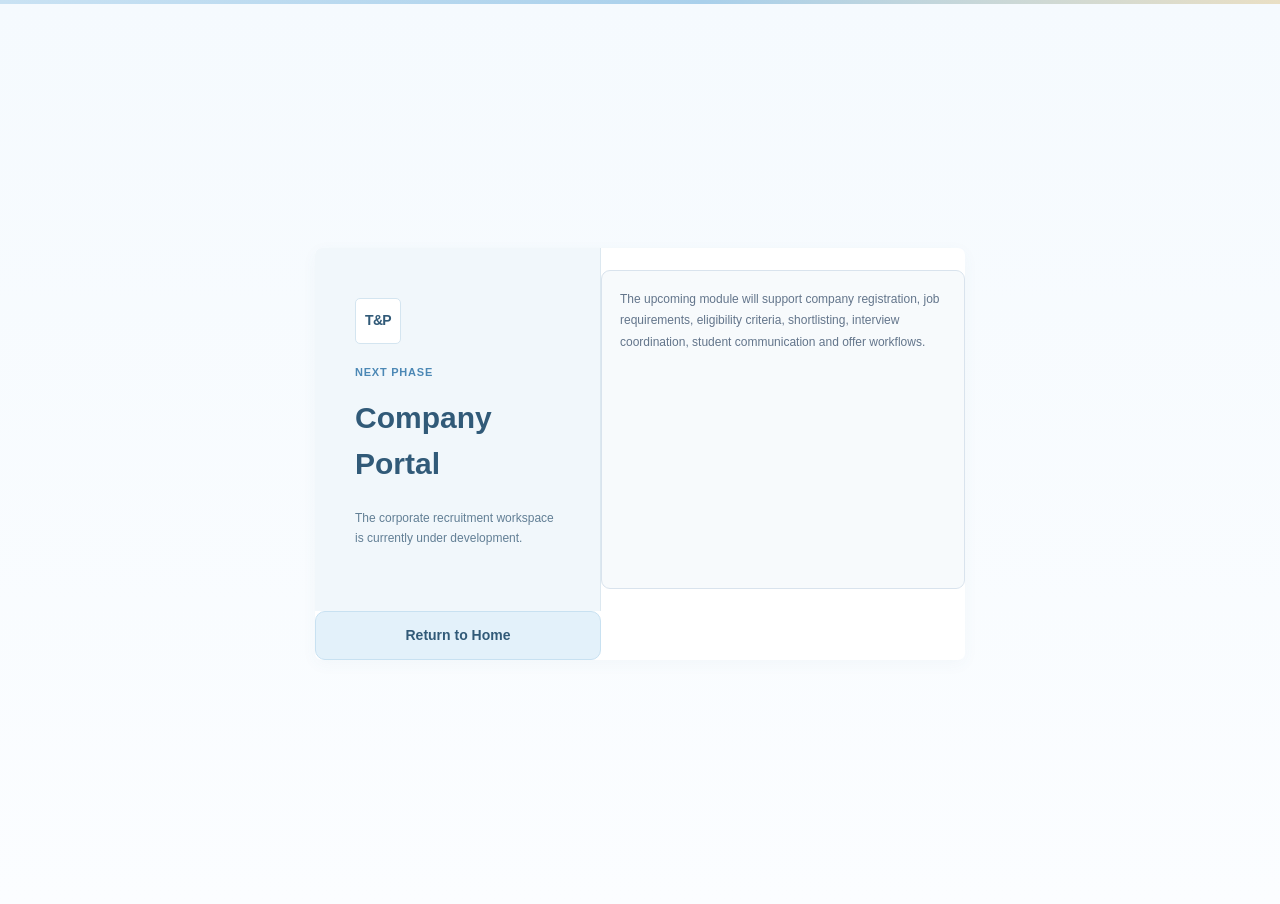
<file: coming-soon.html>
<!doctype html><html lang="en"><head><meta charset="utf-8"><meta name="viewport" content="width=device-width,initial-scale=1"><title>Company Portal · Coming Soon</title><link rel="stylesheet" href="assets/style.css"></head><body><div class="topline"></div><main class="auth-page"><div class="auth-card" style="max-width:650px;text-align:center"><div class="auth-brand"><div class="brandmark">T&P</div><div class="pill">Next Phase</div><h1 style="margin-top:14px">Company Portal</h1><p>The corporate recruitment workspace is currently under development.</p></div><div style="text-align:left;background:#f7fafc;border:1px solid var(--line);border-radius:9px;padding:18px;margin:22px 0;color:#63758b;font-size:12px;line-height:1.8">The upcoming module will support company registration, job requirements, eligibility criteria, shortlisting, interview coordination, student communication and offer workflows.</div><button class="primary" onclick="location.href='index.html'">Return to Home</button></div></main></body></html>
</file>
<file: assets/style.css>
:root{--navy:#0b1f3a;--navy-2:#102b4d;--blue:#1769aa;--blue-2:#0e5a93;--sky:#eaf4fb;--gold:#c9962d;--ink:#132238;--muted:#63758b;--line:#dce5ee;--card:#fff;--bg:#f5f8fb;--success:#197a50;--danger:#b42318;--shadow:0 12px 35px rgba(17,43,70,.08)}*{box-sizing:border-box}html{scroll-behavior:smooth}body{margin:0;font-family:Inter,Segoe UI,Arial,sans-serif;background:var(--bg);color:var(--ink);line-height:1.5}a{text-decoration:none;color:inherit}button,input,textarea,select{font:inherit}.topline{height:4px;background:linear-gradient(90deg,var(--navy),var(--blue),var(--gold))}.site-nav{position:sticky;top:0;z-index:50;background:rgba(255,255,255,.96);backdrop-filter:blur(12px);border-bottom:1px solid var(--line)}nav{min-height:76px;display:flex;align-items:center;justify-content:space-between;gap:25px;padding:0 5.5vw}.brand{display:flex;align-items:center;gap:12px}.brandmark{width:44px;height:44px;border-radius:8px;background:var(--navy);color:#fff;display:grid;place-items:center;font-weight:800;letter-spacing:-.05em;border:1px solid rgba(201,150,45,.65);box-shadow:0 5px 15px rgba(11,31,58,.16)}.brand b{display:block;color:var(--navy);font-size:15px}.brand small{display:block;color:var(--muted);font-size:10px;margin-top:2px}.navlinks{display:flex;gap:28px;color:#50647b;font-size:13px;font-weight:600}.navlinks a:hover{color:var(--blue)}.admin-btn,.outline-btn{border:1px solid #cbd8e5;background:#fff;color:var(--navy);padding:10px 16px;border-radius:8px;font-weight:700;cursor:pointer}.admin-btn:hover,.outline-btn:hover{border-color:var(--blue);color:var(--blue)}.hero-wrap{background:linear-gradient(180deg,#fff 0,#f4f8fc 100%);border-bottom:1px solid var(--line)}.hero{max-width:1240px;margin:auto;padding:80px 5.5vw 90px;display:grid;grid-template-columns:1.15fr .85fr;gap:70px;align-items:center}.eyebrow,.pill{display:inline-flex;align-items:center;gap:8px;color:var(--blue-2);font-size:11px;font-weight:800;letter-spacing:.11em;text-transform:uppercase}.eyebrow:before{content:"";width:24px;height:2px;background:var(--gold)}.hero h1{font-size:clamp(42px,5.5vw,72px);line-height:1.02;letter-spacing:-.055em;color:var(--navy);margin:18px 0}.hero h1 span{color:var(--blue)}.hero-copy>p{max-width:680px;color:var(--muted);font-size:16px;line-height:1.8}.hero-actions{display:flex;gap:12px;margin:30px 0 20px}.primary{border:0;background:var(--navy);color:#fff;padding:13px 19px;border-radius:8px;font-weight:700;cursor:pointer;box-shadow:0 7px 18px rgba(11,31,58,.16)}.primary:hover{background:#14345c}.secondary{border:1px solid #bfcddd;background:#fff;color:var(--navy);padding:13px 19px;border-radius:8px;font-weight:700;cursor:pointer}.secondary:hover{border-color:var(--blue);color:var(--blue)}.trust{display:flex;gap:20px;flex-wrap:wrap;color:#718399;font-size:11px}.access-card{background:#fff;border:1px solid var(--line);border-radius:14px;box-shadow:var(--shadow);padding:28px}.panel-head{display:flex;justify-content:space-between;color:#64768b;font-size:11px;text-transform:uppercase;letter-spacing:.09em;font-weight:700}.live{color:var(--success)}.live i{display:inline-block;width:7px;height:7px;border-radius:50%;background:#2e9d6c;margin-right:5px}.access-card h3{font-size:24px;color:var(--navy);margin:28px 0 6px}.access-card>p{color:var(--muted);font-size:13px;margin:0 0 18px}.role-card{width:100%;display:grid;grid-template-columns:1fr auto;text-align:left;padding:16px 17px;margin:9px 0;border:1px solid var(--line);background:#fbfcfe;border-radius:9px;color:var(--navy);cursor:pointer;transition:.2s}.role-card b{font-size:14px}.role-card small{grid-column:1;color:#6d7e91;margin-top:4px;font-size:11px}.role-card span{grid-column:2;grid-row:1/3;align-self:center;color:var(--blue);font-size:20px}.role-card:hover{border-color:#91b8d7;background:#f4f9fd;transform:translateY(-1px)}.role-card.muted{opacity:.65}.section{max-width:1240px;margin:auto;padding:90px 5.5vw}.section-title{text-align:center;max-width:740px;margin:0 auto 45px}.section h2{font-size:40px;letter-spacing:-.04em;color:var(--navy);margin:12px 0}.section-title p,.about p{color:var(--muted);line-height:1.8}.feature-grid{display:grid;grid-template-columns:repeat(3,1fr);gap:18px}.feature-grid article{padding:26px;border:1px solid var(--line);background:#fff;border-radius:12px;box-shadow:0 5px 18px rgba(17,43,70,.04)}.feature-grid article>div{width:40px;height:40px;border-radius:8px;background:var(--sky);color:var(--blue);display:grid;place-items:center;font-weight:800}.feature-grid h3{font-size:16px;color:var(--navy);margin:18px 0 8px}.feature-grid p{color:var(--muted);font-size:13px;line-height:1.7}.stats-section{background:#fff;border-top:1px solid var(--line);border-bottom:1px solid var(--line);max-width:none;padding-left:5.5vw;padding-right:5.5vw}.stats-grid{max-width:1240px;margin:auto;display:grid;grid-template-columns:repeat(4,1fr);gap:14px}.stats-grid div{padding:25px;border:1px solid var(--line);border-radius:11px;background:#fff}.stats-grid b{display:block;font-size:35px;color:var(--navy);letter-spacing:-.04em}.stats-grid span{color:var(--muted);font-size:11px;text-transform:uppercase;letter-spacing:.07em}.about{display:grid;grid-template-columns:1.2fr .8fr;gap:70px;align-items:center}.about-card{display:flex;flex-direction:column;gap:0;padding:25px;border:1px solid var(--line);border-radius:12px;background:#fff;box-shadow:var(--shadow)}.about-card b{color:var(--navy);margin-bottom:7px}.about-card span{padding:12px 0;border-bottom:1px solid var(--line);font-size:13px;color:#53677e}.about-card span:last-child{border-bottom:0}footer{text-align:center;padding:28px;color:#74869a;border-top:1px solid var(--line);font-size:11px;background:#fff}.auth-page{min-height:100vh;background:linear-gradient(180deg,#f7fafc,#edf4f9);display:grid;place-items:center;padding:30px}.auth-card{width:min(440px,100%);background:#fff;border:1px solid var(--line);border-radius:14px;padding:30px;box-shadow:var(--shadow)}.auth-brand{text-align:center;margin-bottom:22px}.auth-brand .brandmark{margin:0 auto 12px}.auth-brand h1{font-size:22px;color:var(--navy);margin:0}.auth-brand p{font-size:12px;color:var(--muted)}.back-link{display:inline-block;color:var(--blue);font-size:12px;margin-bottom:20px}.auth-card label,.box label{display:block;color:#53677e;font-size:11px;font-weight:700;text-transform:uppercase;letter-spacing:.05em;margin:14px 0 6px}.auth-card input,.box input,.box textarea,.box select{width:100%;padding:12px 13px;background:#fff;color:var(--ink);border:1px solid #cbd8e5;border-radius:8px;outline:none}.auth-card input:focus,.box input:focus,.box textarea:focus,.box select:focus{border-color:#6aa0c6;box-shadow:0 0 0 3px rgba(23,105,170,.08)}.msg{font-size:12px;color:var(--danger);margin-top:12px}.dashboard-nav{background:var(--navy);color:#fff}.dashboard-nav nav{min-height:72px}.dashboard-nav .brand b{color:#fff}.dashboard-nav .brand small{color:#b8c8d9}.dashboard-nav .brandmark{background:#fff;color:var(--navy);border-color:var(--gold)}.dashboard-nav .admin-btn{background:transparent;color:#fff;border-color:#45617f}.dashboard-shell{max-width:1240px;margin:auto;padding:45px 5.5vw}.page-heading{display:flex;justify-content:space-between;align-items:end;gap:20px;margin-bottom:28px}.page-heading h1{font-size:34px;color:var(--navy);margin:5px 0}.page-heading p{color:var(--muted);margin:0;font-size:13px}.kicker{color:var(--blue);font-size:10px;font-weight:800;letter-spacing:.12em;text-transform:uppercase}.dashboard-grid{display:grid;grid-template-columns:repeat(3,1fr);gap:16px}.dashboard-card,.box{background:#fff;border:1px solid var(--line);border-radius:12px;padding:24px;box-shadow:0 5px 18px rgba(17,43,70,.035)}.dashboard-card .card-label{color:#6c7f94;font-size:11px;text-transform:uppercase;letter-spacing:.06em}.dashboard-card h3{color:var(--navy);font-size:17px;margin:8px 0}.dashboard-card p{color:var(--muted);font-size:13px;line-height:1.7}.tabs{display:flex;gap:8px;flex-wrap:wrap;margin:25px 0}.tab{padding:10px 14px;border:1px solid #cbd8e5;background:#fff;color:#52677d;border-radius:8px;cursor:pointer;font-weight:700;font-size:12px}.tab.active{background:var(--navy);color:#fff;border-color:var(--navy)}.formgrid{display:grid;grid-template-columns:1fr 1fr;gap:14px}.wide{grid-column:1/-1}.row{display:flex;justify-content:space-between;gap:12px;align-items:center;border-bottom:1px solid var(--line);padding:14px 0}.row:last-child{border-bottom:0}.danger{background:#fff;color:var(--danger);border:1px solid #efc9c5;padding:8px 12px;border-radius:7px;cursor:pointer;font-size:11px;font-weight:700}.danger:hover{background:#fff5f4}.success{color:var(--success);font-size:12px;margin-left:10px}.hide{display:none}.admin-shell{max-width:1240px;margin:auto;padding:42px 5.5vw}.admin-header{margin-bottom:20px}.admin-header h1{margin:5px 0;color:var(--navy);font-size:32px}.admin-header p{color:var(--muted);font-size:13px}.section-rule{height:1px;background:var(--line);margin:24px 0}.empty-state{padding:24px 0;color:var(--muted);font-size:13px}.admin-topbar{background:#fff;border-bottom:1px solid var(--line)}.admin-topbar nav{min-height:72px}.admin-topbar .brandmark{background:var(--navy);color:#fff}.admin-topbar .brand b{color:var(--navy)}@media(max-width:900px){.hero,.about{grid-template-columns:1fr}.feature-grid{grid-template-columns:1fr 1fr}.dashboard-grid{grid-template-columns:1fr 1fr}.stats-grid{grid-template-columns:1fr 1fr}.navlinks{display:none}}@media(max-width:600px){nav{padding:0 18px}.hero,.section,.dashboard-shell,.admin-shell{padding-left:18px;padding-right:18px}.hero{padding-top:55px}.hero-actions{flex-direction:column}.trust{flex-direction:column;gap:7px}.feature-grid,.dashboard-grid,.stats-grid,.formgrid{grid-template-columns:1fr}.wide{grid-column:auto}.section h2{font-size:32px}.page-heading{align-items:start;flex-direction:column}}

.user-row{align-items:center}.user-meta{font-size:.82rem;color:#64748b}.empty{padding:16px;border:1px dashed #cbd5e1;border-radius:10px;color:#64748b}.muted{color:#64748b}.error{color:#b91c1c;margin-left:12px}.success{color:#15803d;margin-left:12px}.admin-shell select{width:100%;padding:12px 13px;border:1px solid #cbd5e1;border-radius:9px;background:#fff;color:#0f172a}.admin-shell button:disabled{opacity:.6;cursor:not-allowed}
/* CV builder + student assistant */
.cv-actions{display:flex;gap:10px;flex-wrap:wrap;margin:14px 0}.cv-paper{background:#fff;border:1px solid #d9e2ec;border-radius:10px;padding:30px;max-width:820px;margin-top:15px;box-shadow:0 8px 28px rgba(17,43,70,.06)}.cv-paper h2{margin:0;color:var(--navy);font-size:26px}.cv-paper .cv-contact{color:#52677d;font-size:12px;margin:4px 0 18px}.cv-paper h4{color:var(--blue);font-size:11px;text-transform:uppercase;letter-spacing:.09em;border-bottom:1px solid #dbe5ee;padding-bottom:6px;margin:18px 0 8px}.cv-paper p,.cv-paper li{font-size:12px;color:#334e68;line-height:1.65}.chatbot{position:fixed;right:24px;bottom:24px;z-index:1000}.chat-toggle{border:0;background:var(--navy);color:#fff;border-radius:999px;padding:13px 18px;font-weight:800;box-shadow:0 10px 28px rgba(11,31,58,.25);cursor:pointer}.chat-window{display:none;width:350px;height:470px;background:#fff;border:1px solid #d6e0ea;border-radius:14px;box-shadow:0 18px 50px rgba(17,43,70,.2);overflow:hidden;margin-bottom:10px}.chat-window.open{display:flex;flex-direction:column}.chat-head{background:var(--navy);color:#fff;padding:14px 16px;display:flex;justify-content:space-between;align-items:center}.chat-head small{display:block;color:#c5d2e0;font-size:10px}.chat-close{border:0;background:transparent;color:#fff;font-size:20px;cursor:pointer}.chat-messages{flex:1;overflow:auto;padding:14px;background:#f6f9fc}.chat-msg{max-width:85%;padding:9px 11px;border-radius:10px;margin:7px 0;font-size:12px;line-height:1.5;white-space:pre-wrap}.chat-msg.bot{background:#fff;border:1px solid #dce5ed;color:#334e68}.chat-msg.user{background:#e8f2fa;color:#173b5d;margin-left:auto}.chat-form{display:flex;padding:10px;border-top:1px solid #e1e8ef;gap:7px}.chat-form input{flex:1;border:1px solid #cbd8e5;border-radius:8px;padding:10px}.chat-form button{border:0;background:var(--blue);color:#fff;border-radius:8px;padding:0 13px;font-weight:700;cursor:pointer}@media print{body *{visibility:hidden}.cv-paper,.cv-paper *{visibility:visible}.cv-paper{position:absolute;left:0;top:0;width:100%;box-shadow:none;border:0}.dashboard-nav,.tabs,.chatbot,.cv-actions{display:none!important}}

/* V6 professional polish */
:root{--navy:#0b2342;--blue:#1769aa;--sky:#eaf4fb;--gold:#d9ad4d;--line:#d9e3ed;--shadow:0 14px 40px rgba(11,35,66,.08)}
.admin-btn{transition:.2s;border-radius:9px!important;font-weight:800!important}.admin-btn:hover{background:#fff!important;color:var(--navy)!important;border-color:#fff!important;transform:translateY(-1px)}
.role-card{transition:.2s!important}.role-card.muted{opacity:1}.role-card:hover{box-shadow:0 10px 24px rgba(23,105,170,.10)!important}
.login-role-badge{display:inline-flex;margin-top:10px;padding:6px 10px;border-radius:999px;background:#eef6fc;color:#1769aa;font-size:9px;font-weight:800;letter-spacing:.12em}
.primary,.secondary,.outline-btn,.danger,.tab{transition:.2s}.primary:hover{transform:translateY(-1px);box-shadow:0 10px 22px rgba(11,31,58,.13)}.secondary:hover,.outline-btn:hover,.tab:hover{transform:translateY(-1px)}
.template-mode-card,.template-builder{border:1px solid #d9e6f0;background:linear-gradient(180deg,#fbfdff,#f5f9fc);border-radius:14px;padding:20px}.template-builder{margin-top:4px}.template-preview{margin-top:16px;background:#fff;border:1px solid #d7e1eb;border-radius:12px;padding:20px;min-height:160px;box-shadow:0 7px 20px rgba(11,35,66,.05);font-size:12px;color:#334e68}.template-preview h4{margin:0 0 8px;color:#0b2342;font-size:20px}.template-preview .preview-section{padding:10px 0;border-top:1px solid #e5ebf1}.template-preview .preview-section b{display:block;color:#1769aa;font-size:10px;text-transform:uppercase;letter-spacing:.08em;margin-bottom:4px}.check-grid{display:grid;grid-template-columns:repeat(4,1fr);gap:9px}.check-grid label{display:flex!important;align-items:center;gap:7px;padding:9px 10px;background:#fff;border:1px solid #dbe4ed;border-radius:8px;text-transform:none!important;letter-spacing:0!important;font-size:11px!important;margin:0!important}.check-grid input{width:auto!important;padding:0!important;box-shadow:none!important}
.candidate-toolbar{display:flex;gap:8px;flex-wrap:wrap;margin:14px 0}.candidate-toolbar .outline-btn{background:#fff}.row{transition:.15s}.row:hover{background:#fbfdff}.tabs{position:sticky;top:0;z-index:20;background:rgba(247,250,252,.94);backdrop-filter:blur(10px);padding:10px 0}.box,.dashboard-card{box-shadow:0 8px 28px rgba(11,35,66,.05)}
@media(max-width:900px){.check-grid{grid-template-columns:1fr 1fr}}@media(max-width:600px){.check-grid{grid-template-columns:1fr}.tabs{position:static}}


/* V8 professional workflow polish */
button:focus-visible,input:focus-visible,select:focus-visible,textarea:focus-visible,a:focus-visible{outline:3px solid rgba(23,105,170,.18);outline-offset:2px}
.status-banner{display:flex;align-items:center;justify-content:space-between;gap:18px;padding:13px 16px;border-radius:11px;border:1px solid var(--line);margin-bottom:18px;font-size:12px}.status-banner b{font-size:12px}.status-banner span{color:var(--muted);text-align:right}.warning-banner{background:#fffaf0;border-color:#ead8a7;color:#805d00}.success-banner{background:#f3fbf7;border-color:#b9dfcc;color:#17623f}.company-guide{display:flex;justify-content:space-between;gap:20px;align-items:center;margin-bottom:16px;background:linear-gradient(135deg,#fff,#f7fbff)}.company-guide h3{margin:5px 0 4px;color:var(--navy)}.company-guide p{margin:0;max-width:880px;line-height:1.7}.guide-note{min-width:250px;padding:13px 15px;border-radius:10px;background:#eef6fc;border:1px solid #d5e6f3;display:flex;flex-direction:column;gap:4px}.guide-note b{color:var(--blue);font-size:11px;text-transform:uppercase;letter-spacing:.08em}.guide-note span{font-size:11px;color:#48637d;line-height:1.55}.drive-card{border:1px solid var(--line);border-radius:11px;padding:4px 14px;margin:10px 0;background:#fff}.nested-box{background:#f9fbfd!important;border-color:#dbe7f0!important}.button-wrap{display:flex;gap:7px;flex-wrap:wrap;justify-content:flex-end}.candidate-card{display:flex;justify-content:space-between;gap:18px;align-items:flex-start;border:1px solid var(--line);border-radius:11px;padding:16px;margin:10px 0;background:#fff}.candidate-actions{display:flex;gap:7px;flex-wrap:wrap;justify-content:flex-end;align-items:center}.candidate-actions select{width:auto;min-width:125px}.small-line{font-size:11px;line-height:1.6;margin-top:3px}.match-line{display:flex;gap:10px;flex-wrap:wrap;align-items:center;margin-top:8px;font-size:12px}.match-line span{color:var(--muted);font-size:11px}.split-head{display:flex;justify-content:space-between;align-items:center;gap:12px}.split-head h3{margin:0}.compact-stats{margin-top:15px}.compact-stats div{padding:18px}.compact-stats b{font-size:27px}.template-mode-card select{margin-top:2px}.company-guide + .tabs{margin-top:10px}.admin-shell button.admin-btn,.dashboard-nav button.admin-btn{min-width:96px}
@media(max-width:800px){.company-guide,.candidate-card,.status-banner{flex-direction:column;align-items:stretch}.status-banner span{text-align:left}.guide-note{min-width:0}.candidate-actions{justify-content:flex-start}.button-wrap{justify-content:flex-start}}

/* V9 office-grade UI, onboarding and media */
body{background:#f5f8fb;color:#24384d}a{color:inherit}.nav-actions{display:flex;align-items:center;gap:10px}.nav-signup{display:inline-flex;align-items:center;justify-content:center;padding:10px 14px;border:1px solid #cbd8e5;border-radius:9px;text-decoration:none;font-size:12px;font-weight:800;color:var(--navy);background:#fff}.nav-signup:hover{background:#eef6fc;border-color:#a8c5db;transform:translateY(-1px)}.signup-strip{display:flex;align-items:center;gap:12px;flex-wrap:wrap;margin-top:18px;font-size:11px;color:var(--muted)}.signup-strip a,.signup-login-links a,.signup-foot a{color:var(--blue);font-weight:800;text-decoration:none}.signup-strip a:hover,.signup-login-links a:hover,.signup-foot a:hover{text-decoration:underline}.signup-login-links{display:flex;gap:9px;align-items:center;flex-wrap:wrap;margin-top:18px;padding-top:16px;border-top:1px solid var(--line);font-size:11px;color:var(--muted)}
.dashboard-nav,.admin-topbar,.site-nav{box-shadow:0 1px 0 rgba(11,35,66,.04)}.dashboard-nav nav,.admin-topbar nav{background:rgba(255,255,255,.98)}.dashboard-shell,.admin-shell{padding-top:44px}.page-heading{margin-bottom:18px}.page-heading h1{letter-spacing:-.02em}.panel{animation:panelIn .18s ease}@keyframes panelIn{from{opacity:.55;transform:translateY(2px)}to{opacity:1;transform:none}}
.profile-media-card{display:flex;gap:18px;align-items:center;padding:18px;margin:0 0 18px;background:linear-gradient(135deg,#f9fcff,#f2f7fb);border:1px solid #dbe6ef;border-radius:14px}.profile-avatar,.media-placeholder{width:92px;height:92px;border-radius:16px;object-fit:cover;border:1px solid #cdd9e4;display:none}.profile-avatar.visible{display:block}.media-placeholder{display:flex;align-items:center;justify-content:center;background:#e8f1f8;color:var(--navy);font-weight:900;font-size:22px;letter-spacing:.04em}.media-copy{flex:1}.media-copy b{display:block;color:var(--navy);font-size:13px}.media-copy p{font-size:11px;line-height:1.6;margin:5px 0 7px}.media-copy input{max-width:440px}.company-avatar{border-radius:12px}.identity-row{display:flex;align-items:center;gap:11px}.mini-avatar{width:42px;height:42px;border-radius:10px;object-fit:cover;border:1px solid #d1dce6;background:#f1f5f9}.upload-note{padding:11px 13px;background:#eef6fc;border:1px solid #d4e6f3;border-radius:9px;color:#48637d;font-size:11px;line-height:1.55}
.ads-section{background:#f4f8fb}.ads-grid{display:grid;grid-template-columns:repeat(3,minmax(0,1fr));gap:18px}.ad-card{background:#fff;border:1px solid #dbe5ee;border-radius:14px;overflow:hidden;box-shadow:0 8px 24px rgba(11,35,66,.055);transition:.2s}.ad-card:hover{transform:translateY(-2px);box-shadow:0 14px 30px rgba(11,35,66,.1)}.ad-card a{text-decoration:none}.ad-card img{display:block;width:100%;height:235px;object-fit:cover;background:#eef3f7}.ad-card-body{padding:15px}.ad-approved{display:inline-flex;padding:4px 7px;border-radius:999px;background:#effaf4;color:#17623f;font-size:9px;font-weight:900;letter-spacing:.08em;text-transform:uppercase}.ad-card h3{margin:9px 0 4px;color:var(--navy);font-size:16px}.ad-card-body>b{font-size:11px;color:#536b81}.ad-card-body p{font-size:11px;line-height:1.55;color:var(--muted);margin:8px 0}.ad-open{display:inline-block;margin-top:5px;font-size:11px;color:var(--blue);font-weight:800}.ad-review-card{display:grid;grid-template-columns:220px 1fr;gap:18px;padding:16px;border:1px solid var(--line);border-radius:13px;background:#fff;margin:10px 0;box-shadow:0 7px 22px rgba(11,35,66,.045)}.ad-review-card>img{width:220px;height:145px;object-fit:cover;border-radius:10px;border:1px solid #dbe4ed;background:#f2f5f7}.ad-review-copy h3{margin:8px 0 3px;color:var(--navy)}.ad-review-copy p{font-size:12px;color:var(--muted);line-height:1.6}.ad-status{display:inline-flex;padding:4px 8px;border-radius:999px;font-size:9px;font-weight:900;text-transform:uppercase;letter-spacing:.08em;background:#eef4f8;color:#45617b}.ad-status.pending{background:#fff8e8;color:#8a6400}.ad-status.approved{background:#effaf4;color:#17623f}.ad-status.rejected{background:#fff2f1;color:#9e332c}.ad-status.archived{background:#f1f3f5;color:#687786}.poster-admin-row{display:flex;justify-content:space-between;gap:14px;align-items:center;padding:13px 0;border-bottom:1px solid var(--line)}.poster-admin-row:last-child{border-bottom:0}.poster-admin-row small{display:block;color:var(--muted);margin-top:4px}
.role-switch{display:flex;gap:6px;padding:4px;background:#f2f6f9;border:1px solid #dbe5ee;border-radius:10px;margin:18px 0}.role-switch a{flex:1;text-align:center;padding:10px;border-radius:7px;text-decoration:none;color:#5a7085;font-size:12px;font-weight:800}.role-switch a.active{background:#fff;color:var(--navy);box-shadow:0 3px 10px rgba(11,35,66,.08)}.signup-page{min-height:calc(100vh - 73px);display:grid;place-items:center;padding:45px 18px}.signup-card{width:min(780px,100%);background:#fff;border:1px solid #dbe5ee;border-radius:18px;padding:30px;box-shadow:0 20px 60px rgba(11,35,66,.09)}.signup-card h1{margin:6px 0;color:var(--navy);font-size:30px;letter-spacing:-.02em}.signup-card>p{font-size:12px;line-height:1.7}.top-back{font-size:12px;font-weight:800;text-decoration:none;color:var(--navy)}.signup-foot{text-align:center;margin-top:18px;font-size:11px;color:var(--muted)}.consent{display:flex!important;align-items:flex-start;gap:8px;text-transform:none!important;letter-spacing:normal!important;font-size:11px!important;color:#536a80!important;margin-top:17px!important}.consent input{width:auto!important;box-shadow:none!important;margin-top:2px!important}
@media(max-width:980px){.ads-grid{grid-template-columns:1fr 1fr}.ad-review-card{grid-template-columns:160px 1fr}.ad-review-card>img{width:160px;height:120px}}@media(max-width:700px){.nav-actions .nav-signup{display:none}.profile-media-card{align-items:flex-start}.ads-grid{grid-template-columns:1fr}.ad-review-card{grid-template-columns:1fr}.ad-review-card>img{width:100%;height:220px}.signup-card{padding:22px}.signup-page{padding-top:25px}}
.nav-user{display:flex;align-items:center;gap:10px}.header-avatar{display:none;width:38px;height:38px;border-radius:10px;object-fit:cover;border:1px solid #cbd8e5;background:#eef4f8}.header-avatar.visible{display:block}.company-header-avatar{border-radius:9px}
.ad-company{display:flex;align-items:center;gap:8px;margin-bottom:8px}.ad-company img{width:30px;height:30px;border-radius:7px;object-fit:cover;border:1px solid #d9e3ed}.ad-poster-image{display:block}

.poster-status{display:inline-flex;padding:5px 8px;border-radius:999px;font-size:9px;font-weight:900;text-transform:uppercase;letter-spacing:.08em}.poster-pending{background:#fff8e8;color:#8a6400}.poster-approved{background:#effaf4;color:#17623f}.poster-rejected{background:#fff2f1;color:#9e332c}.poster-archived{background:#f1f3f5;color:#687786}
.dashboard-nav,.admin-topbar{position:sticky;top:0;z-index:60}.site-nav{position:sticky;top:0;z-index:60}.dashboard-nav nav,.admin-topbar nav,.site-nav nav{min-height:72px}.panel .box h3,.dashboard-card h3{letter-spacing:-.01em}.box{overflow:hidden}.primary,.secondary,.outline-btn,.admin-btn{font-family:inherit}.primary{font-weight:800}.outline-btn{background:#fff}.dashboard-shell input,.dashboard-shell select,.dashboard-shell textarea,.admin-shell input,.admin-shell textarea{background:#fff}.section-title h2{letter-spacing:-.025em}.section-title p{max-width:760px}.navlinks a{font-weight:700}.topline{height:3px;background:linear-gradient(90deg,#0b2342,#1769aa,#d9ad4d)}

/* ========================= V10 OFFICIAL OFFICE UI ========================= */
:root{--office-navy:#102a43;--office-navy-deep:#0a1d32;--office-blue:#195b8f;--office-gold:#c9a24d;--office-bg:#f3f6f9;--office-line:#d7e0e8;--office-text:#23384d;--office-muted:#6b7d90;--office-radius:10px}
html{background:var(--office-bg)}body{background:var(--office-bg);color:var(--office-text);font-size:14px}
.topline{height:4px;background:linear-gradient(90deg,var(--office-navy-deep) 0%,var(--office-navy) 62%,var(--office-gold) 100%)}

/* Institutional headers */
.site-nav,.dashboard-nav,.admin-topbar{position:sticky;top:0;z-index:100;background:#fff;border-bottom:1px solid var(--office-line);box-shadow:0 2px 10px rgba(16,42,67,.06)}
.dashboard-nav{background:var(--office-navy-deep);border-bottom-color:#213d59;box-shadow:0 3px 12px rgba(8,29,50,.20)}
.site-nav nav,.dashboard-nav nav,.admin-topbar nav{min-height:76px;padding:0 4.2vw}
.dashboard-nav .brand b,.dashboard-nav .brand small{color:#fff}.dashboard-nav .brand small{opacity:.72}
.dashboard-nav .brandmark{background:#fff;color:var(--office-navy-deep);border-color:var(--office-gold);box-shadow:none}
.admin-topbar .brandmark{background:var(--office-navy-deep);color:#fff;border-color:var(--office-gold)}
.brand b{letter-spacing:-.01em}.brand small{letter-spacing:.02em}

/* ALWAYS-VISIBLE sign-out controls - no hover required */
.dashboard-nav .admin-btn[data-logout],
.admin-topbar .admin-btn[data-logout]{display:inline-flex!important;align-items:center;justify-content:center;min-width:112px;height:42px;padding:0 17px!important;border:1px solid var(--office-gold)!important;border-radius:8px!important;background:#fff!important;color:var(--office-navy-deep)!important;font-weight:800!important;font-size:12px!important;line-height:1!important;opacity:1!important;visibility:visible!important;box-shadow:0 2px 6px rgba(0,0,0,.10)!important;transition:background .15s ease,border-color .15s ease,box-shadow .15s ease,transform .15s ease!important}
.dashboard-nav .admin-btn[data-logout]:hover,.admin-topbar .admin-btn[data-logout]:hover{background:#fffaf0!important;border-color:#b58a2f!important;color:var(--office-navy-deep)!important;box-shadow:0 4px 10px rgba(0,0,0,.14)!important;transform:translateY(-1px)}
.dashboard-nav .admin-btn[data-logout]:focus-visible,.admin-topbar .admin-btn[data-logout]:focus-visible{outline:3px solid rgba(201,162,77,.35);outline-offset:2px}
.dashboard-nav .admin-btn[data-logout]:disabled,.admin-topbar .admin-btn[data-logout]:disabled{opacity:1!important;color:var(--office-navy-deep)!important;background:#fff!important;cursor:wait!important}

/* Home page - restrained institutional presentation */
.hero-wrap{background:linear-gradient(180deg,#fff 0%,#f4f7fa 100%);border-bottom:1px solid var(--office-line)}
.hero{max-width:1320px;padding:72px 4.2vw 78px;gap:56px}
.hero h1{font-size:clamp(40px,4.9vw,64px);color:var(--office-navy-deep)}
.hero h1 span{color:var(--office-blue)}
.hero-copy>p{font-size:15px;max-width:720px;color:#5f7387}
.eyebrow,.pill,.kicker{color:var(--office-blue)}
.eyebrow:before{background:var(--office-gold)}
.primary{background:var(--office-navy-deep);border-radius:8px;box-shadow:0 4px 10px rgba(10,29,50,.12)}
.primary:hover{background:#173d61}.secondary{border-color:#bfcbd6;border-radius:8px}.secondary:hover{border-color:var(--office-blue);color:var(--office-blue)}
.access-card,.dashboard-card,.box,.feature-grid article,.about-card,.auth-card,.signup-card{border-radius:10px;box-shadow:0 8px 22px rgba(16,42,67,.055)}
.access-card{border-color:#d2dde6;padding:25px}.role-card{border-radius:8px;background:#fff}.role-card:hover{background:#f7fafc}.role-card.muted{opacity:1!important}
.nav-signup{border-radius:8px}.nav-actions{gap:8px}

/* Office dashboard frame */
.dashboard-shell,.admin-shell{max-width:1320px;padding:32px 4.2vw 58px}
.page-heading,.admin-header{background:#fff;border:1px solid var(--office-line);border-radius:10px;padding:22px 24px;margin-bottom:18px;box-shadow:0 5px 16px rgba(16,42,67,.035)}
.page-heading{align-items:center}.page-heading h1,.admin-header h1{font-size:30px;color:var(--office-navy-deep)}
.page-heading p,.admin-header p{max-width:900px;line-height:1.7}
.tabs{position:sticky;top:76px;z-index:55;background:rgba(243,246,249,.97);backdrop-filter:blur(8px);border:1px solid var(--office-line);border-radius:9px;padding:7px;margin:0 0 18px;box-shadow:0 4px 12px rgba(16,42,67,.035)}
.tab{border-radius:7px;border-color:#cbd6e0;background:#fff;color:#4d6479;font-size:11px;padding:10px 13px}.tab:hover{border-color:#98b6ce;color:var(--office-blue)}.tab.active{background:var(--office-navy-deep);border-color:var(--office-navy-deep);color:#fff}
.panel{animation:none}.box,.dashboard-card{border-color:var(--office-line)}
.box h3,.dashboard-card h3{color:var(--office-navy-deep)}
.box label,.auth-card label{color:#526a7f}
.box input,.box textarea,.box select,.auth-card input{border-color:#c8d5df;border-radius:8px}.box input:hover,.box textarea:hover,.box select:hover,.auth-card input:hover{border-color:#a6b9c9}

/* Professional data/stat cards */
.stats-grid{gap:12px}.stats-grid div{border-color:var(--office-line);border-radius:9px;padding:20px;background:#fff}.stats-grid b{color:var(--office-navy-deep);font-size:32px}.stats-grid span{color:#6a7e91}
.dashboard-grid{gap:14px}.dashboard-card{padding:21px}.dashboard-card .card-label{color:#6c7f92}
.row,.candidate-card,.drive-card,.ad-review-card{border-color:var(--office-line)}
.candidate-card{border-radius:9px}.drive-card{border-radius:9px}.ad-card{border-radius:10px;box-shadow:0 7px 20px rgba(16,42,67,.055)}

/* Forms and actions */
button{transition:background-color .15s ease,border-color .15s ease,color .15s ease,box-shadow .15s ease,transform .15s ease}
button:focus-visible,a:focus-visible,input:focus-visible,select:focus-visible,textarea:focus-visible{outline:3px solid rgba(25,91,143,.18);outline-offset:2px}
button:disabled{cursor:wait}
.outline-btn{background:#fff;border-color:#c5d2dd;color:var(--office-navy-deep);border-radius:8px}.outline-btn:hover{border-color:var(--office-blue)}
.danger{border-radius:7px}.success{font-weight:700}

/* Login / registration */
.auth-page{background:linear-gradient(180deg,#eef3f7,#f7f9fb)}.auth-card{border-radius:12px;padding:32px}.auth-brand h1{font-size:24px}.login-role-badge{margin-top:8px;color:var(--office-blue)!important;font-weight:800!important;letter-spacing:.08em}
.signup-page{background:linear-gradient(180deg,#eef3f7,#f7f9fb);padding-top:40px}.signup-card{border-radius:12px}
.role-switch a{border-radius:7px}.role-switch a.active{color:var(--office-navy-deep)}

/* Media / profile areas */
.profile-media-card{border-radius:10px;background:#f8fafc;border-color:var(--office-line)}.profile-avatar,.media-placeholder{border-radius:10px}.upload-note{border-radius:8px}

/* Public recruitment bulletin */
.ads-section{background:#eef3f7;border-top:1px solid var(--office-line);border-bottom:1px solid var(--office-line)}.ad-card h3{font-size:15px}

/* Footer */
footer{background:#fff;color:#718398;border-top-color:var(--office-line)}

/* Responsive office navigation */
@media(max-width:900px){.site-nav nav,.dashboard-nav nav,.admin-topbar nav{padding:0 20px}.tabs{top:76px;overflow-x:auto;flex-wrap:nowrap;scrollbar-width:thin}.tab{flex:0 0 auto}.dashboard-shell,.admin-shell{padding-left:20px;padding-right:20px}.page-heading,.admin-header{padding:19px}.hero{padding-left:20px;padding-right:20px}}
@media(max-width:600px){.dashboard-nav nav,.admin-topbar nav{min-height:70px}.dashboard-nav .admin-btn[data-logout],.admin-topbar .admin-btn[data-logout]{min-width:100px;height:40px}.header-avatar{width:34px;height:34px}.nav-user{gap:7px}.page-heading h1,.admin-header h1{font-size:26px}}


/* Shared interface styles */
:root{
  --v11-ink:#152432;
  --v11-deep:#10202d;
  --v11-brand:#234b63;
  --v11-teal:#0d7a6d;
  --v11-teal-2:#0a655b;
  --v11-copper:#c58b36;
  --v11-bg:#edf2f5;
  --v11-panel:#ffffff;
  --v11-line:#d8e0e6;
  --v11-muted:#667786;
  --v11-danger:#a83a3a;
  --v11-shadow:0 12px 32px rgba(23,42,57,.08);
}

*{box-sizing:border-box}
body{font-family:Inter,Segoe UI,Arial,sans-serif;background:var(--v11-bg);color:var(--v11-ink)}
.topline{height:5px;background:linear-gradient(90deg,var(--v11-deep),var(--v11-brand) 48%,var(--v11-teal) 78%,var(--v11-copper))}

/* ===== Public site ===== */
.site-nav{background:rgba(255,255,255,.97);border-bottom:1px solid var(--v11-line);box-shadow:0 2px 12px rgba(21,36,50,.06);backdrop-filter:blur(14px)}
.site-nav nav{min-height:78px;max-width:1440px;margin:auto;padding:0 4vw}
.brand{gap:13px}
.brandmark{width:46px;height:46px;border-radius:12px;background:var(--v11-deep);color:#fff;border:1px solid rgba(197,139,54,.75);box-shadow:0 7px 18px rgba(16,32,45,.16)}
.brand b{font-size:15px;color:var(--v11-deep)}
.brand small{font-size:10px;color:#718290}
.navlinks{gap:30px;color:#4d6070;font-size:12px}
.navlinks a{position:relative;padding:28px 0}
.navlinks a:hover{color:var(--v11-teal)}
.navlinks a:hover:after{content:"";position:absolute;left:0;right:0;bottom:17px;height:2px;background:var(--v11-teal)}
.nav-actions{display:flex;align-items:center;gap:9px}
.nav-signup{padding:11px 15px;border-radius:9px;border:1px solid var(--v11-line);background:#fff;color:var(--v11-brand)}
.official-admin-link{border-radius:9px!important;background:var(--v11-deep)!important;color:#fff!important;border-color:var(--v11-deep)!important}

.hero-wrap{background:var(--v11-deep);border-bottom:0;position:relative;overflow:hidden}
.hero-wrap:before{content:"";position:absolute;inset:0;background:linear-gradient(90deg,rgba(255,255,255,.035) 1px,transparent 1px),linear-gradient(rgba(255,255,255,.035) 1px,transparent 1px);background-size:44px 44px;mask-image:linear-gradient(to bottom,black,transparent 82%);pointer-events:none}
.hero{position:relative;max-width:1440px;padding:92px 4vw 102px;grid-template-columns:1.25fr .75fr;gap:80px}
.hero-copy{color:#fff}
.eyebrow{color:#a9d8d2}
.eyebrow:before{background:var(--v11-copper)}
.hero h1{color:#fff;font-size:clamp(44px,5.2vw,74px);font-weight:800;letter-spacing:-.06em;margin:16px 0 22px;max-width:820px}
.hero h1 span{color:#69c9bc}
.hero-copy>p{color:#c2ced6;max-width:720px;font-size:16px;line-height:1.85}
.hero-actions{margin-top:32px}
.hero-actions .primary{background:#fff;color:var(--v11-deep);box-shadow:0 12px 28px rgba(0,0,0,.16);border-radius:10px;padding:14px 20px}
.hero-actions .primary:hover{background:#eef8f6;color:var(--v11-teal-2)}
.hero-actions .secondary{background:transparent;color:#fff;border-color:rgba(255,255,255,.34);border-radius:10px;padding:14px 20px}
.hero-actions .secondary:hover{border-color:#70cfc2;background:rgba(255,255,255,.06);color:#fff}
.signup-strip{color:#b9c7d0}
.signup-strip a{color:#74d0c3}
.trust{color:#96a9b6}
.access-card{background:#fff;border:0;border-radius:18px;padding:28px;box-shadow:0 24px 55px rgba(0,0,0,.24);align-self:stretch}
.panel-head{color:#6d7e8d}
.live{color:var(--v11-teal)}
.access-card h3{font-size:25px;color:var(--v11-deep);margin:25px 0 7px}
.role-card{border:1px solid var(--v11-line);background:#f8fafb;border-radius:12px;padding:17px;margin:10px 0}
.role-card:hover{border-color:#8ecbc2;background:#f3fbf9;box-shadow:0 9px 22px rgba(13,122,109,.10);transform:translateY(-1px)}
.role-card span{color:var(--v11-teal)}

.section{max-width:1440px;padding:92px 4vw}
.section-title{max-width:800px}
.section h2{font-size:42px;color:var(--v11-deep);letter-spacing:-.045em}
.pill,.kicker{color:var(--v11-teal);font-weight:900}
.feature-grid{grid-template-columns:repeat(3,1fr);gap:20px}
.feature-grid article{min-height:215px;border:1px solid var(--v11-line);border-radius:16px;padding:28px;background:#fff;box-shadow:0 7px 22px rgba(23,42,57,.045);position:relative;overflow:hidden}
.feature-grid article:after{content:"";position:absolute;top:0;left:0;width:100%;height:3px;background:linear-gradient(90deg,var(--v11-teal),transparent)}
.feature-grid article>div{width:42px;height:42px;border-radius:12px;background:#e7f5f2;color:var(--v11-teal);display:grid;place-items:center;font-weight:900}
.feature-grid h3{font-size:17px;color:var(--v11-deep);margin:22px 0 8px}
.feature-grid p{font-size:13px;color:#637483;line-height:1.75}
.ads-section{background:#e6ecef;border-top:1px solid var(--v11-line);border-bottom:1px solid var(--v11-line)}
.ads-grid{grid-template-columns:repeat(3,minmax(0,1fr));gap:22px}
.ad-card{border:1px solid #d6dfe5;border-radius:17px;box-shadow:0 13px 30px rgba(23,42,57,.08);background:#fff}
.ad-card:hover{transform:translateY(-4px);box-shadow:0 18px 38px rgba(23,42,57,.12)}
.ad-card h3{color:var(--v11-deep)}
.ad-approved{background:#e7f6f2;color:#0b6b60}
.stats-section{background:#fff;border-color:var(--v11-line)}
.stats-grid{gap:16px}
.stats-grid div{border:1px solid var(--v11-line);border-radius:14px;padding:25px;background:#fff;box-shadow:0 8px 22px rgba(23,42,57,.035)}
.stats-grid b{font-size:38px;color:var(--v11-deep)}
.stats-grid span{color:#6b7c8b}
.about{gap:90px}
.about-card{border:1px solid var(--v11-line);border-radius:16px;box-shadow:var(--v11-shadow)}
footer{background:#152432;color:#aebcc5;border:0;padding:34px}

/* ===== Authentication / Registration ===== */
.auth-page,.signup-page{min-height:100vh;background:#dfe7eb;display:grid;place-items:center;padding:28px}
.auth-card,.signup-card{width:min(960px,100%);border:0;border-radius:22px;padding:0;background:#fff;box-shadow:0 28px 70px rgba(21,36,50,.15);overflow:hidden}
.auth-card{width:min(920px,100%);display:grid;grid-template-columns:.88fr 1.12fr}
.auth-card>.back-link{grid-column:1/-1;padding:18px 24px;margin:0;border-bottom:1px solid var(--v11-line);background:#fbfcfd}
.auth-brand{padding:50px 40px;background:var(--v11-deep);color:#fff;margin:0;display:flex;flex-direction:column;justify-content:center;text-align:left}
.auth-brand .brandmark{margin:0 0 20px;background:#fff;color:var(--v11-deep)}
.auth-brand h1{color:#fff;font-size:30px;margin:0 0 8px}
.auth-brand p{color:#bdcbd3;line-height:1.7}
.auth-card form{padding:36px 40px}
.login-role-badge{background:#e7f5f2;color:var(--v11-teal)!important;border-radius:999px;padding:7px 11px}
.auth-card label,.box label{color:#526673}
.auth-card input,.box input,.box textarea,.box select,.admin-shell select{border:1px solid #cbd6dd;border-radius:9px;padding:12px 13px;background:#fff;color:var(--v11-ink)}
.auth-card input:focus,.box input:focus,.box textarea:focus,.box select:focus{border-color:#71bcb2;box-shadow:0 0 0 4px rgba(13,122,109,.10)}
.auth-card .primary,.signup-card .primary{background:var(--v11-teal);border-radius:10px;box-shadow:0 9px 20px rgba(13,122,109,.18)}
.auth-card .primary:hover,.signup-card .primary:hover{background:var(--v11-teal-2)}
.signup-page{padding:42px 18px}
.signup-card{width:min(1000px,100%);padding:36px}
.signup-card h1{font-size:32px;color:var(--v11-deep)}
.role-switch{background:#edf2f4;border-color:#dbe3e8;border-radius:12px}
.role-switch a{border-radius:9px}
.role-switch a.active{color:var(--v11-deep);box-shadow:0 4px 12px rgba(23,42,57,.08)}

/* ===== Office dashboards: new two-column command-center ===== */
.dashboard-nav{background:var(--v11-deep);color:#fff;border:0;box-shadow:0 8px 20px rgba(16,32,45,.16)}
.dashboard-nav nav{max-width:1440px;margin:auto;padding:0 4vw;min-height:82px}
.dashboard-nav .brand b{color:#fff}.dashboard-nav .brand small{color:#9fb0bc}
.dashboard-nav .brandmark{background:#fff;color:var(--v11-deep);border-color:var(--v11-copper);box-shadow:none}
.dashboard-nav .nav-user{display:flex;align-items:center;gap:14px}
.header-avatar{width:40px;height:40px;border-radius:11px;border-color:#6c8596;background:#274253}
.dashboard-nav .admin-btn[data-logout],.admin-topbar .admin-btn[data-logout]{
  display:inline-flex!important;align-items:center;justify-content:center!important;visibility:visible!important;opacity:1!important;
  min-width:112px!important;height:42px!important;padding:0 17px!important;border:1px solid rgba(255,255,255,.22)!important;
  border-radius:10px!important;background:#b84747!important;color:#fff!important;font-weight:850!important;font-size:12px!important;
  box-shadow:0 7px 16px rgba(0,0,0,.16)!important;cursor:pointer!important;transition:all .15s ease!important;
}
.dashboard-nav .admin-btn[data-logout]:hover,.admin-topbar .admin-btn[data-logout]:hover{background:#963b3b!important;transform:translateY(-1px)!important;border-color:#d77b7b!important}
.dashboard-nav .admin-btn[data-logout]:disabled,.admin-topbar .admin-btn[data-logout]:disabled{display:inline-flex!important;visibility:visible!important;opacity:1!important;background:#b84747!important;color:#fff!important}
.dashboard-shell,.admin-shell{max-width:1440px;padding:30px 4vw 68px}
.page-heading,.admin-header{background:linear-gradient(135deg,#fff,#f6f9fa);border:1px solid var(--v11-line);border-radius:16px;padding:25px 28px;margin-bottom:20px;box-shadow:0 9px 24px rgba(23,42,57,.05)}
.page-heading h1,.admin-header h1{color:var(--v11-deep);font-size:30px;letter-spacing:-.03em}
.page-heading p,.admin-header p{max-width:980px;color:#687a88;line-height:1.75}
.portal-layout{display:grid;grid-template-columns:238px minmax(0,1fr);gap:22px;align-items:start}
.portal-sidebar{position:sticky;top:104px;padding:14px;border:1px solid var(--v11-line);border-radius:16px;background:#f8fafb;box-shadow:0 8px 22px rgba(23,42,57,.05)}
.sidebar-label{font-size:9px;font-weight:900;color:#83929e;letter-spacing:.14em;padding:8px 10px 10px}
.portal-sidebar .tabs{display:flex;flex-direction:column;gap:5px;margin:0;background:transparent;border:0;box-shadow:none;padding:0;position:static;backdrop-filter:none}
.portal-sidebar .tab{width:100%;display:flex;align-items:center;justify-content:flex-start;gap:10px;border:0;border-radius:10px;background:transparent;color:#536673;padding:12px 12px;font-size:11px;font-weight:800;text-align:left}
.portal-sidebar .tab:before{content:"";width:6px;height:6px;border-radius:50%;background:#c8d3da;flex:0 0 6px}
.portal-sidebar .tab:hover{background:#eaf4f2;color:var(--v11-teal);transform:none;border:0}
.portal-sidebar .tab:hover:before{background:#73b9af}
.portal-sidebar .tab.active{background:var(--v11-deep);color:#fff;border:0;box-shadow:0 7px 15px rgba(16,32,45,.15)}
.portal-sidebar .tab.active:before{background:#6ed0c2}
.portal-content{min-width:0}
.portal-content .panel{animation:fadeIn .15s ease}
@keyframes fadeIn{from{opacity:.6;transform:translateY(2px)}to{opacity:1;transform:none}}

.box,.dashboard-card{border:1px solid var(--v11-line);border-radius:15px;background:#fff;box-shadow:0 8px 22px rgba(23,42,57,.045);padding:24px}
.dashboard-card{position:relative;overflow:hidden}
.dashboard-card:before{content:"";position:absolute;left:0;top:0;bottom:0;width:3px;background:var(--v11-teal)}
.dashboard-card .card-label{color:#7b8a96}
.dashboard-card h3,.box h3{color:var(--v11-deep)}
.dashboard-grid{gap:16px}
.stats-grid{gap:14px}
.stats-grid div{box-shadow:0 6px 18px rgba(23,42,57,.04)}
.primary{background:var(--v11-teal);border-radius:9px;box-shadow:0 7px 17px rgba(13,122,109,.15)}
.primary:hover{background:var(--v11-teal-2)}
.secondary,.outline-btn{border:1px solid #c7d2d9;border-radius:9px;background:#fff;color:var(--v11-brand)}
.secondary:hover,.outline-btn:hover{border-color:#76bbb1;color:var(--v11-teal);background:#f6fbfa}
.danger{border-radius:9px;color:var(--v11-danger)}
.tabs{position:static}
.formgrid{gap:16px}
.row{border-color:#e0e6ea}
.row:hover{background:#f8fbfc}
.status-banner{border-radius:12px}
.company-guide{border-radius:15px;border:1px solid var(--v11-line);background:linear-gradient(135deg,#fff,#eff7f5)}
.guide-note{background:#e8f5f2;border-color:#cbe7e1}
.template-mode-card,.template-builder{border-color:#d5e3e0;background:linear-gradient(180deg,#fbfefd,#f4f9f8);border-radius:14px}
.template-preview{border-color:#d5dfe4;border-radius:13px;box-shadow:none}
.candidate-card,.drive-card,.ad-review-card{border-color:var(--v11-line);border-radius:13px;box-shadow:0 6px 18px rgba(23,42,57,.04)}
.candidate-card{background:#fff}
.profile-media-card{border-color:#d5e1e5;border-radius:15px;background:linear-gradient(135deg,#f9fbfc,#eef5f4)}
.media-placeholder{background:#dff0ed;color:var(--v11-teal-2)}
.upload-note{background:#e8f5f2;border-color:#cae5df;color:#4b6b73}
.ad-review-card>img{border-radius:11px}
.poster-admin-row{border-color:#e0e6ea}

/* ===== Admin topbar ===== */
.admin-topbar{background:var(--v11-deep);border:0;box-shadow:0 8px 20px rgba(16,32,45,.16)}
.admin-topbar nav{max-width:1440px;margin:auto;padding:0 4vw}
.admin-topbar .brand b{color:#fff}.admin-topbar .brand small{color:#9fb0bc}
.admin-topbar .brandmark{background:#fff;color:var(--v11-deep);border-color:var(--v11-copper)}
.admin-shell{padding-top:30px}
.admin-header{background:linear-gradient(135deg,#fff,#f4f8f9)}

/* CV paper */
.cv-paper{border:1px solid #cfd9df;border-radius:12px;box-shadow:0 14px 30px rgba(23,42,57,.08)}
.cv-paper h2{color:var(--v11-deep)}
.cv-paper h4{color:var(--v11-teal);border-color:#dbe5e7}

/* Responsive */
@media(max-width:1050px){
  .portal-layout{grid-template-columns:1fr}
  .portal-sidebar{position:static}
  .portal-sidebar .tabs{flex-direction:row;overflow-x:auto;padding-bottom:2px}
  .portal-sidebar .tab{width:auto;flex:0 0 auto}
  .portal-sidebar .tab:before{display:none}
  .hero{grid-template-columns:1fr;gap:46px}
  .access-card{max-width:720px}
}
@media(max-width:850px){
  .navlinks{display:none}
  .feature-grid,.ads-grid{grid-template-columns:1fr 1fr}
  .auth-card{grid-template-columns:1fr}
  .auth-card>.back-link{grid-column:auto}
  .auth-brand{padding:34px}
  .auth-card form{padding:28px}
}
@media(max-width:620px){
  .site-nav nav,.dashboard-nav nav,.admin-topbar nav{padding:0 16px}
  .nav-actions .nav-signup{display:none}
  .hero,.section,.dashboard-shell,.admin-shell{padding-left:16px;padding-right:16px}
  .hero{padding-top:62px;padding-bottom:70px}
  .hero h1{font-size:42px}
  .hero-actions{flex-direction:column}
  .feature-grid,.ads-grid,.dashboard-grid,.stats-grid,.formgrid{grid-template-columns:1fr}
  .signup-card{padding:22px}
  .page-heading,.admin-header{padding:20px}
  .portal-sidebar{padding:9px}
  .dashboard-nav .admin-btn[data-logout],.admin-topbar .admin-btn[data-logout]{min-width:98px!important;height:40px!important}
  .header-avatar{width:35px;height:35px}
}

/* Registration form and dynamic CV fields */
.registration-shell{width:min(1280px,calc(100% - 40px));margin:40px auto 70px;display:grid;grid-template-columns:.78fr 1.42fr;gap:28px;align-items:stretch}
.registration-intro{background:linear-gradient(145deg,#0d233b,#163f61);color:#fff;border-radius:20px;padding:42px 38px;box-shadow:0 20px 50px rgba(13,35,59,.18);position:relative;overflow:hidden}
.registration-intro:after{content:"";position:absolute;right:-80px;bottom:-100px;width:260px;height:260px;border:1px solid rgba(255,255,255,.12);border-radius:50%;box-shadow:0 0 0 40px rgba(255,255,255,.025),0 0 0 80px rgba(255,255,255,.02)}
.registration-badge{font-size:10px;letter-spacing:.18em;font-weight:900;color:#a9d4ec;margin-bottom:18px}.registration-intro h1{font-size:42px;line-height:1.08;margin:0 0 16px;color:#fff;letter-spacing:-.035em}.registration-intro>p{color:#d6e3ec;line-height:1.75;font-size:13px;max-width:570px}.registration-points{margin-top:34px;display:grid;gap:15px}.registration-points>div{display:flex;gap:13px;align-items:flex-start;padding-top:14px;border-top:1px solid rgba(255,255,255,.12)}.registration-points span{font-size:10px;font-weight:900;color:#84d0c2;letter-spacing:.12em;padding-top:3px}.registration-points b{display:block;font-size:13px}.registration-points small{display:block;color:#abc0cf;margin-top:4px;line-height:1.5}.registration-contact{margin-top:42px;padding:14px 16px;border:1px solid rgba(255,255,255,.12);background:rgba(255,255,255,.055);border-radius:12px;font-size:11px;line-height:1.55;position:relative;z-index:1}.registration-contact b{display:block;color:#fff;margin-bottom:3px}.registration-contact span{color:#abc0cf}
.registration-card{width:auto;padding:34px;border-radius:20px}.registration-card-head{display:flex;justify-content:space-between;gap:20px;align-items:flex-start}.registration-card-head h2{font-size:29px;color:var(--v11-deep);margin:5px 0 6px}.registration-status{display:inline-flex;align-items:center;gap:8px;background:#f1f6f7;border:1px solid #d9e4e7;color:#5f7280;border-radius:999px;padding:8px 11px;font-size:10px;font-weight:800;white-space:nowrap}.status-dot{width:7px;height:7px;border-radius:50%;background:#c99c41}.role-switch-large{margin:22px 0 26px;padding:5px}.role-switch-large a{padding:12px;font-size:12px}.form-section-title{display:flex;gap:12px;align-items:center;margin:22px 0 12px;padding-top:18px;border-top:1px solid #e3e9ed}.form-section-title span{display:flex;align-items:center;justify-content:center;width:30px;height:30px;border-radius:8px;background:#eef4f7;color:#315b7d;font-size:10px;font-weight:900}.form-section-title b{display:block;color:var(--v11-deep);font-size:12px}.form-section-title small{display:block;color:#7d8c98;font-size:10px;margin-top:3px}.registration-grid{gap:14px}.registration-review-box{display:flex;justify-content:space-between;gap:18px;align-items:center;margin-top:20px;padding:15px 16px;border:1px solid #dbe5e8;background:#f7fbfb;border-radius:12px}.registration-review-box b{font-size:11px;color:var(--v11-deep)}.registration-review-box p{font-size:10px;line-height:1.5;color:#6e7f8a;margin:3px 0 0}.registration-review-box>span{font-size:10px;font-weight:900;color:#176f66;background:#e7f5f1;border:1px solid #cbe6df;padding:8px 10px;border-radius:8px;white-space:nowrap}.registration-submit{min-height:46px;font-size:12px;margin-top:18px}
.cv-fields-head{display:flex;justify-content:space-between;gap:18px;align-items:flex-start;margin:20px 0 13px;padding-top:18px;border-top:1px solid #dce6e9}.cv-fields-head h4{margin:3px 0 4px;color:var(--v11-deep)}.cv-fields-head p{font-size:10px;line-height:1.55;margin:0;max-width:760px}.cv-standard-grid{display:grid;grid-template-columns:repeat(2,minmax(0,1fr));gap:8px}.cv-field-option{display:grid!important;grid-template-columns:auto minmax(0,1fr) auto;align-items:center!important;gap:9px;border:1px solid #dce5e8;border-radius:10px;padding:10px 11px;margin:0!important;background:#fff;text-transform:none!important;letter-spacing:normal!important}.cv-field-option>input{width:auto!important;box-shadow:none!important;margin:0!important}.cv-field-main b{display:block;color:#314858;font-size:10px}.cv-field-main small{display:block;color:#91a0aa;font-size:8px;margin-top:2px}.cv-field-req{display:flex!important;align-items:center;gap:5px;color:#6b7c88!important;font-size:9px!important;white-space:nowrap}.cv-field-req input{width:auto!important;box-shadow:none!important;margin:0!important}.cv-custom-list{display:grid;gap:8px;margin-top:12px}.cv-custom-row{display:grid;grid-template-columns:1fr 1.3fr 120px auto auto;gap:8px;align-items:center;padding:10px;border:1px dashed #c9d7dc;border-radius:10px;background:#fafcfc}.cv-custom-row input,.cv-custom-row select{min-width:0}.cv-custom-row label{display:flex!important;align-items:center;gap:4px;font-size:9px!important;text-transform:none!important;letter-spacing:normal!important;white-space:nowrap}.cv-custom-row label input{width:auto!important;box-shadow:none!important}.cv-add-field{white-space:nowrap}.cv-requirements-empty{padding:13px;border:1px dashed #ccd9de;border-radius:10px;color:#6e7f8b;background:#fafcfc;font-size:10px}.cv-requirements-panel{margin-top:4px;padding:16px;border:1px solid #d6e2e5;border-radius:12px;background:#fbfdfd}.cv-requirements-panel h4{margin:3px 0 4px;color:var(--v11-deep)}.cv-student-fields{display:grid;grid-template-columns:repeat(2,minmax(0,1fr));gap:13px;margin-top:12px}.cv-student-fields .wide{grid-column:1/-1}.cv-student-fields label{text-transform:none!important;letter-spacing:normal!important}.cv-student-fields textarea{min-height:90px}.req-star{color:#b14c4c}.cv-field-actions{display:flex;align-items:center;gap:10px;margin-top:13px}.cv-field-actions #jobCVFieldMsg{font-size:10px}.cv-image-note{padding:11px;border:1px dashed #cad9de;border-radius:9px;background:#f4f8f9;color:#6b7b86;font-size:10px}.cv-modal-backdrop{position:fixed;inset:0;background:rgba(9,25,40,.58);display:flex;align-items:center;justify-content:center;padding:24px;z-index:1000}.cv-modal{width:min(980px,100%);max-height:90vh;overflow:auto;background:#fff;border-radius:18px;padding:24px;box-shadow:0 24px 80px rgba(0,0,0,.24)}.cv-modal-head{display:flex;justify-content:space-between;gap:18px;align-items:flex-start;margin-bottom:12px}.cv-modal-head h3{margin:2px 0 4px;color:var(--v11-deep)}.cv-modal-head p{max-width:700px}.cv-modal .cv-standard-grid{grid-template-columns:repeat(2,minmax(0,1fr))}
@media(max-width:1000px){.registration-shell{grid-template-columns:1fr}.registration-intro{padding:30px}.registration-intro h1{font-size:35px}.cv-standard-grid,.cv-student-fields{grid-template-columns:1fr}.cv-custom-row{grid-template-columns:1fr 1fr}.registration-card-head{flex-direction:column}.registration-status{align-self:flex-start}}
@media(max-width:620px){.registration-shell{width:min(100% - 24px,100%);margin-top:18px}.registration-card{padding:20px}.registration-intro{padding:24px}.registration-intro h1{font-size:30px}.registration-review-box{flex-direction:column;align-items:flex-start}.registration-review-box>span{white-space:normal}.cv-custom-row{grid-template-columns:1fr}.cv-modal-backdrop{padding:10px}.cv-modal{padding:16px}}

/* Office presentation refinements */
:root {
  --office-navy: #17324d;
  --office-blue: #245d86;
  --office-teal: #28776f;
  --office-gold: #b28a3b;
  --office-background: #f3f5f7;
  --office-border: #d7dfe6;
  --office-text: #243746;
  --office-muted: #657786;
}

body {
  background: var(--office-background);
  color: var(--office-text);
  font-family: "Segoe UI", Arial, sans-serif;
  line-height: 1.55;
}

.topline {
  height: 4px;
  background: var(--office-navy);
}

.site-nav {
  background: #fff;
  box-shadow: 0 1px 4px rgba(24, 45, 63, .07);
  backdrop-filter: none;
}

.site-nav nav,
.dashboard-nav nav,
.admin-topbar nav {
  min-height: 72px;
}

.brandmark {
  border-radius: 5px;
  background: var(--office-navy);
  border: 0;
  box-shadow: none;
}

.navlinks a:hover,
.nav-signup:hover {
  color: var(--office-blue);
}

.hero-wrap {
  background: #fff;
  border-bottom: 1px solid var(--office-border);
  overflow: visible;
}

.hero-wrap:before {
  display: none;
}

.hero {
  padding-top: 66px;
  padding-bottom: 68px;
  gap: 52px;
}

.hero-copy {
  color: var(--office-text);
}

.eyebrow,
.pill,
.kicker {
  color: var(--office-blue);
  letter-spacing: .07em;
}

.hero h1 {
  color: var(--office-navy);
  font-size: clamp(38px, 4.4vw, 58px);
  font-weight: 700;
  letter-spacing: -.035em;
  line-height: 1.12;
}

.hero h1 span {
  color: var(--office-blue);
}

.hero-copy > p {
  color: var(--office-muted);
  font-size: 15px;
  line-height: 1.75;
}

.hero-actions .primary,
.primary {
  background: var(--office-navy);
  border-radius: 5px;
  box-shadow: none;
}

.hero-actions .primary:hover,
.primary:hover {
  background: #244b6d;
}

.hero-actions .secondary,
.secondary,
.outline-btn,
.admin-btn {
  border-radius: 5px;
  box-shadow: none;
}

.hero-actions .secondary {
  background: #fff;
  color: var(--office-navy);
  border-color: #c5d0d9;
}

.signup-strip,
.trust {
  color: var(--office-muted);
}

.signup-strip a {
  color: var(--office-blue);
}

.access-card,
.dashboard-card,
.box,
.feature-grid article,
.about-card,
.auth-card,
.signup-card,
.registration-card {
  border-radius: 7px;
  box-shadow: 0 2px 8px rgba(25, 45, 62, .045);
}

.access-card {
  border: 1px solid var(--office-border);
  padding: 24px;
}

.access-card h3,
.section h2,
.page-heading h1,
.admin-header h1,
.box h3,
.dashboard-card h3 {
  color: var(--office-navy);
  letter-spacing: -.02em;
}

.role-card {
  border-radius: 5px;
  background: #fff;
  transition: border-color .15s ease, background-color .15s ease;
}

.role-card:hover {
  background: #f6f9fb;
  border-color: #9bb5c9;
  box-shadow: none;
  transform: none;
}

.section {
  padding-top: 68px;
  padding-bottom: 68px;
}

.section h2 {
  font-size: clamp(28px, 3vw, 36px);
  font-weight: 700;
}

.feature-grid article {
  border-radius: 7px;
  box-shadow: none;
  min-height: 190px;
}

.feature-grid article:hover,
.ad-card:hover,
.candidate-card:hover,
.drive-card:hover {
  transform: none;
}

.stats-grid div,
.dashboard-card,
.box,
.page-heading,
.admin-header,
.candidate-card,
.drive-card,
.ad-review-card,
.profile-media-card {
  border-radius: 7px;
  box-shadow: 0 2px 7px rgba(25, 45, 62, .04);
}

.dashboard-shell,
.admin-shell {
  padding-top: 26px;
}

.page-heading,
.admin-header {
  background: #fff;
  border: 1px solid var(--office-border);
}

.tabs {
  box-shadow: none;
  backdrop-filter: none;
}

.tab.active,
.portal-sidebar .tab.active {
  background: var(--office-navy);
  border-color: var(--office-navy);
  box-shadow: none;
}

.dashboard-card:before {
  background: var(--office-blue);
}

.admin-topbar {
  background: var(--office-navy);
  box-shadow: none;
}

.admin-header {
  background: #fff;
}

.registration-intro {
  background: var(--office-navy);
  border-radius: 7px;
  box-shadow: none;
}

.registration-intro:after {
  display: none;
}

.registration-card {
  border-radius: 7px;
}

.company-guide,
.template-mode-card,
.template-builder,
.profile-media-card {
  background: #fff;
}

.guide-note,
.upload-note {
  background: #f1f6f8;
  border-color: #d8e3e9;
}

.cv-paper {
  border-radius: 4px;
  box-shadow: none;
}

button:focus-visible,
a:focus-visible,
input:focus-visible,
select:focus-visible,
textarea:focus-visible {
  outline: 2px solid rgba(36, 93, 134, .45);
  outline-offset: 2px;
}

@media (prefers-reduced-motion: reduce) {
  *, *::before, *::after {
    scroll-behavior: auto !important;
    animation-duration: .01ms !important;
    animation-iteration-count: 1 !important;
    transition-duration: .01ms !important;
  }
}

/* V16 LIGHT OFFICE THEME — clean white surfaces and soft blue accents */
:root{
  --office-navy:#315a78;
  --office-navy-deep:#284b66;
  --office-blue:#4c88b5;
  --office-gold:#d7bd79;
  --office-bg:#f8fbfd;
  --office-line:#dce8f0;
  --office-text:#344f63;
  --office-muted:#71879a;
}
html,body{background:#f8fbfd;color:#344f63}
.topline{background:linear-gradient(90deg,#c9e2f3 0%,#a9d0eb 55%,#e9dfc4 100%)}
.site-nav,.dashboard-nav,.admin-topbar{background:#fff!important;border-bottom:1px solid #dce8f0!important;box-shadow:0 2px 10px rgba(65,105,135,.045)!important}
.dashboard-nav .brand b,.dashboard-nav .brand small{color:#315a78!important;opacity:1}
.dashboard-nav .brandmark,.admin-topbar .brandmark,.brandmark{background:#eaf4fb!important;color:#315a78!important;border:1px solid #cfe3f1!important;box-shadow:none!important}
.dashboard-nav .admin-btn,.admin-topbar .admin-btn{background:#fff!important;color:#315a78!important;border-color:#cbdfea!important}
.dashboard-nav .admin-btn:hover,.admin-topbar .admin-btn:hover{background:#f1f8fc!important;border-color:#a9cde4!important}
.hero-wrap{background:linear-gradient(180deg,#fff 0%,#f5fafe 100%)}
.hero h1,.section h2,.section h3,.page-heading h1,.admin-header h1,.box h3,.dashboard-card h3,.access-card h3,.brand b{color:#315a78}
.primary,.tab.active{background:#dceefa!important;color:#315a78!important;border:1px solid #c6e0f1!important;box-shadow:none!important}
.primary:hover,.tab.active:hover{background:#cfe6f5!important;color:#284b66!important}
.secondary,.outline-btn,.admin-btn{background:#fff!important;color:#426b89!important;border-color:#d2e2ed!important}
.secondary:hover,.outline-btn:hover,.admin-btn:hover{background:#f2f8fc!important;color:#315a78!important;border-color:#b7d4e7!important}
.dashboard-nav .admin-btn[data-logout],.admin-topbar .admin-btn[data-logout]{background:#fff!important;color:#426b89!important;border-color:#d2e2ed!important;box-shadow:none!important}
.dashboard-nav .admin-btn[data-logout]:hover,.admin-topbar .admin-btn[data-logout]:hover{background:#f2f8fc!important;color:#315a78!important;border-color:#b7d4e7!important;box-shadow:none!important}
.tabs{background:rgba(248,251,253,.97)!important;border-color:#dce8f0!important;box-shadow:none!important}
.tab{background:#fff!important;color:#58758b!important;border-color:#d5e3ed!important}
.tab:hover{background:#f2f8fc!important;color:#315a78!important}
.page-heading,.admin-header,.access-card,.dashboard-card,.box,.feature-grid article,.about-card,.auth-card,.signup-card{box-shadow:0 4px 16px rgba(65,105,135,.045)!important}
.auth-page,.signup-page{background:linear-gradient(180deg,#f5fafe,#fbfdff)!important}
.role-card{background:#fbfdff!important;color:#426b89!important}
.role-card:hover{background:#f0f7fc!important}
.role-card span,.eyebrow,.pill,.kicker,.back-link{color:#4c88b5!important}
.eyebrow:before{background:#d7bd79!important}
.stats-grid div{background:#fff!important}


/* V17: fully light institutional interface */
.auth-brand{background:#f1f7fb!important;color:#345a75!important;border-right:1px solid #dce8f0!important}
.auth-brand h1{color:#315a78!important}
.auth-brand p{color:#627f95!important}
.auth-brand .brandmark{background:#fff!important;color:#315a78!important;border:1px solid #d4e5f0!important}
.auth-card>.back-link{background:#fff!important}
.auth-card .primary,.signup-card .primary{background:#e3f1fa!important;color:#315a78!important;border:1px solid #c8e1f1!important;box-shadow:none!important}
.auth-card .primary:hover,.signup-card .primary:hover{background:#d5eafa!important;color:#284b66!important}
.dashboard-nav .brand b,.dashboard-nav .brand small{color:#315a78!important}
.dashboard-nav .brandmark{background:#eaf4fb!important;color:#315a78!important}
.dashboard-nav{background:#fff!important;color:#344f63!important}
.dashboard-nav .admin-btn{background:#fff!important;color:#426b89!important;border-color:#d2e2ed!important}


/* Portal Help Assistant — light institutional palette */
#cc-chat-launcher{position:fixed;right:24px;bottom:22px;z-index:9998;display:flex;align-items:center;gap:9px;padding:13px 18px;border:1px solid #c8e1f1;border-radius:999px;background:#e5f2fb;color:#315a78;font:600 14px/1.2 Inter,Arial,sans-serif;box-shadow:0 8px 26px rgba(49,90,120,.16);cursor:pointer}
#cc-chat-launcher:hover{background:#d7ebf8;transform:translateY(-1px)}.cc-chat-icon{display:grid;place-items:center;width:23px;height:23px;border-radius:50%;background:#fff;color:#4c88b5;font-size:17px}
.cc-chat-panel{position:fixed;right:24px;bottom:84px;z-index:9999;width:min(380px,calc(100vw - 28px));height:min(570px,calc(100vh - 115px));min-height:380px;overflow:hidden;display:flex;flex-direction:column;border:1px solid #d8e6ef;border-radius:16px;background:#fff;box-shadow:0 16px 48px rgba(49,90,120,.2);font-family:Inter,Arial,sans-serif;color:#344f63}
.cc-chat-panel[hidden],#cc-chat-launcher[hidden]{display:none!important}.cc-chat-head{display:flex;align-items:center;gap:11px;padding:15px;background:#f3f8fc;border-bottom:1px solid #dce8f0}.cc-chat-avatar{display:grid;place-items:center;flex:0 0 40px;height:40px;border:1px solid #cfe3f1;border-radius:10px;background:#fff;color:#315a78;font-size:12px;font-weight:800}.cc-chat-heading{display:flex;flex-direction:column;gap:4px;min-width:0}.cc-chat-heading strong{font-size:13px;color:#315a78}.cc-chat-heading small{font-size:10px;color:#71879a}.cc-online-dot{display:inline-block;width:6px;height:6px;margin-right:4px;border-radius:50%;background:#3e9b7c}.cc-chat-head>button{margin-left:auto;width:30px;height:30px;border:1px solid #d7e5ee;border-radius:8px;background:#fff;color:#426b89;font-size:23px;line-height:1;cursor:pointer}.cc-chat-note{padding:9px 13px;background:#fbfdff;border-bottom:1px solid #edf3f7;color:#71879a;font-size:10px;line-height:1.5}.cc-chat-messages{flex:1;overflow:auto;padding:14px;display:flex;flex-direction:column;gap:10px;background:#fff}.cc-message{max-width:91%;padding:10px 12px;border-radius:12px;font-size:12px;line-height:1.55;white-space:pre-wrap;overflow-wrap:anywhere}.cc-bot{align-self:flex-start;border:1px solid #e0ebf2;background:#f5f9fc;color:#405e73;border-top-left-radius:4px}.cc-user{align-self:flex-end;background:#e5f2fb;border:1px solid #d0e6f5;color:#315a78;border-top-right-radius:4px}.cc-chat-chips{display:flex;flex-wrap:wrap;gap:6px;margin:1px 0 5px}.cc-chat-chips button{padding:7px 9px;border:1px solid #cfe2ef;border-radius:999px;background:#fff;color:#47728f;font-size:10px;cursor:pointer}.cc-chat-chips button:hover{background:#eef7fc}.cc-chat-form{display:flex;gap:8px;padding:11px;border-top:1px solid #e2edf4;background:#fff}.cc-chat-form input{flex:1;min-width:0;padding:11px 12px;border:1px solid #d2e1eb;border-radius:9px;background:#fff;color:#344f63;font:12px Inter,Arial,sans-serif;outline:none}.cc-chat-form input:focus{border-color:#83b8d8;box-shadow:0 0 0 3px rgba(131,184,216,.18)}.cc-chat-form button{padding:0 14px;border:1px solid #c6e0f1;border-radius:9px;background:#e3f1fa;color:#315a78;font-size:12px;font-weight:700;cursor:pointer}.cc-chat-foot{padding:0 12px 10px;background:#fff;text-align:center;color:#8a9bab;font-size:9px}
@media(max-width:520px){#cc-chat-launcher{right:14px;bottom:14px;padding:11px 14px}.cc-chat-panel{right:10px;bottom:72px;width:calc(100vw - 20px);height:min(570px,calc(100vh - 92px));min-height:350px}}
</file>
